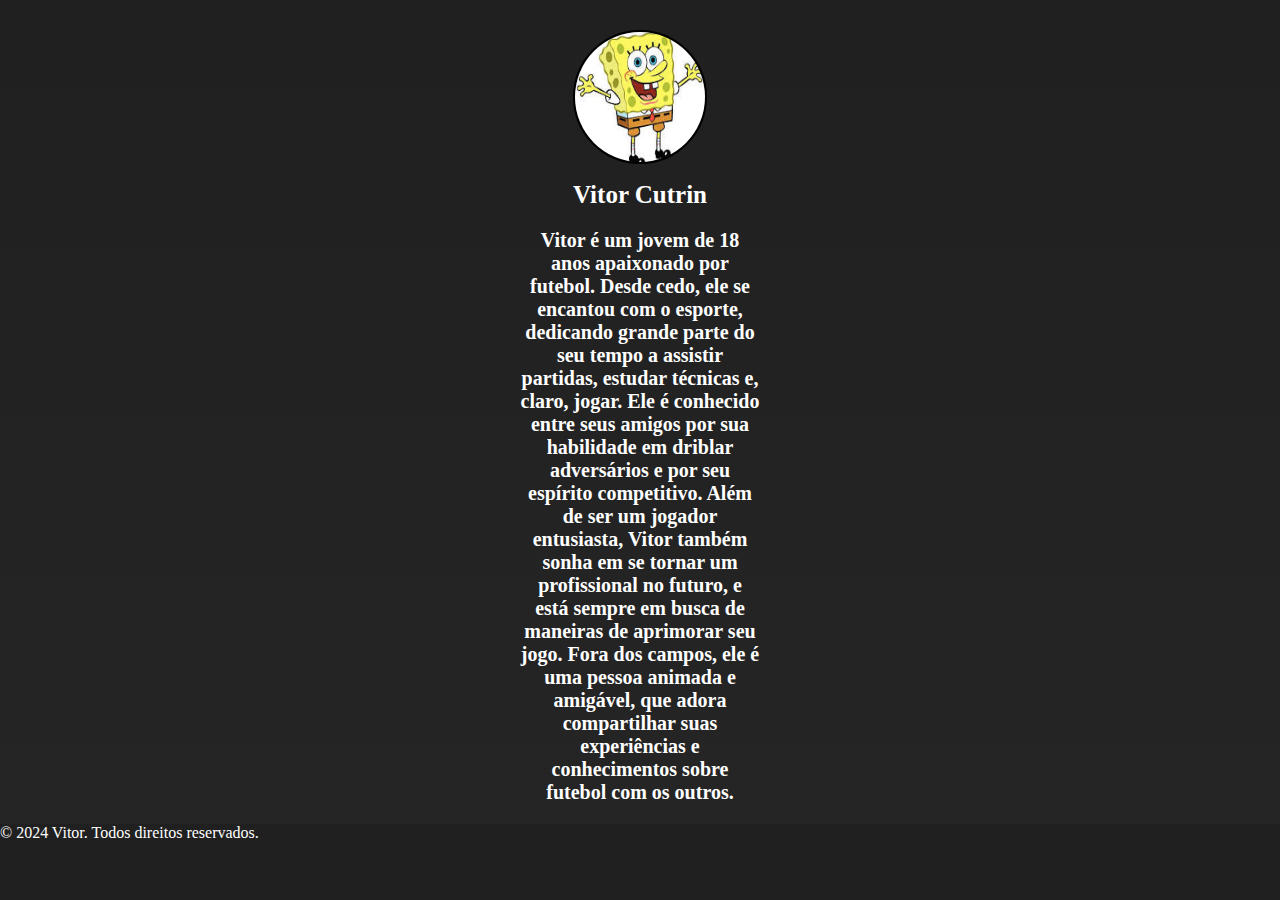
<file: Projetos/index.html>
<!DOCTYPE html><!-- versão do HTML -->
<html lang="pt-br"><!-- Lingua -->  
<head>
    <meta charset="UTF-8"><!-- caracteres -->
    <meta name="viewport" content="width=device-width, initial-scale=1.0"> <!-- ajustar o código para ficar responsivo -->
    <meta name="keywords" content="site pessoal, site sobre mim, Blog"><!-- palavra chave, ideal 3 kw -->
    <meta http-equiv="X-UA-Compatible" content="ie=edge"><!-- para redirecionar o navegador -->
    <meta name="description" content="Página criada para apresentar Vitor Cutrin"><!-- descrição da página -->
    <meta name="author" content="Vitor Cutrin"><!-- Autor -->
    <meta name="copyright" content="Direitos reservados a Vitor Cutrin"><!-- direitos autorais -->
    <!-- curso google SEO --> 

    <link rel="stylesheet" href="css/style.css ">
    <link rel="shortcut icon" href="Img/icon bob.png" type="image/x-icon">
    <title>Vitor Cutrin</title>
    
</head>
<body> 
    <header>
        <img src="Img/bob esponja.jfif" alt="Imagem do desenho animado Bob esponja, do personagem Bob esponja">
    </header>
    <section>
    <h1>
        Vitor Cutrin
    </h1>
    <h2>
        <p>Vitor é um jovem de 18 anos apaixonado por futebol. Desde cedo, ele se encantou com o esporte, dedicando grande parte do seu tempo a assistir partidas, estudar técnicas e, claro, jogar. Ele é conhecido entre seus amigos por sua habilidade em driblar adversários e por seu espírito competitivo. Além de ser um jogador entusiasta, Vitor também sonha em se tornar um profissional no futuro, e está sempre em busca de maneiras de aprimorar seu jogo. Fora dos campos, ele é uma pessoa animada e amigável, que adora compartilhar suas experiências e conhecimentos sobre futebol com os outros.</p>
    </h2>
    </section>
    <footer>&copy; 2024 Vitor. Todos direitos reservados.</footer>
</body>
</html>
</file>
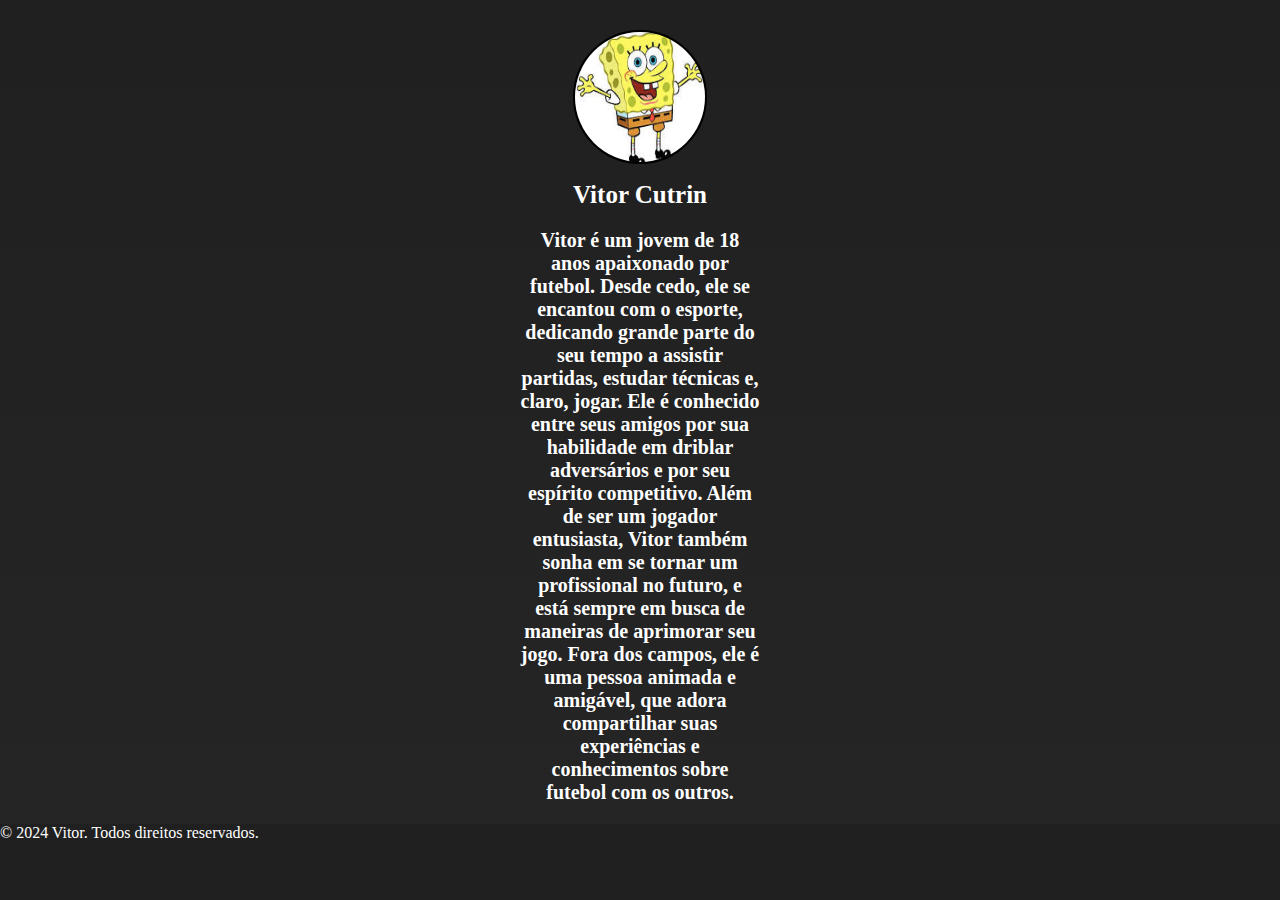
<file: Projetos/Projeto 1/index.html>
<!DOCTYPE html><!-- versão do HTML -->
<html lang="pt-br"><!-- Lingua -->  
<head>
    <meta charset="UTF-8"><!-- caracteres -->
    <meta name="viewport" content="width=device-width, initial-scale=1.0"> <!-- ajustar o código para ficar responsivo -->
    <meta name="description" content="Página criada para apresentar Vitor Cutrin"><!-- descrição da página -->
    <meta name="keywords" content="site pessoal, site sobre mim, Blog"><!-- palavra chave, ideal 3 kw -->
    <meta http-equiv="X-UA-Compatible" content="ie=edge"><!-- para redirecionar o navegador -->
    <meta name="author" content="Vitor Cutrin"><!-- Autor -->
    <meta name="copyright" content="Direitos reservados a Vitor Cutrin"><!-- direitos autorais -->
    <!-- curso google SEO --> 

    <link rel="stylesheet" href="css/style.css ">
    <link rel="shortcut icon" href="Img/icon bob.png" type="image/x-icon">
    <title>Vitor Cutrin</title>
    
</head>
<body> 
    <header>
        <img src="Img/bob esponja.jfif" alt="Imagem do desenho animado Bob esponja, do personagem Bob esponja">
    </header>
    <section>
    <h1>
        Vitor Cutrin
    </h1>
    <h2>
        <p>Vitor é um jovem de 18 anos apaixonado por futebol. Desde cedo, ele se encantou com o esporte, dedicando grande parte do seu tempo a assistir partidas, estudar técnicas e, claro, jogar. Ele é conhecido entre seus amigos por sua habilidade em driblar adversários e por seu espírito competitivo. Além de ser um jogador entusiasta, Vitor também sonha em se tornar um profissional no futuro, e está sempre em busca de maneiras de aprimorar seu jogo. Fora dos campos, ele é uma pessoa animada e amigável, que adora compartilhar suas experiências e conhecimentos sobre futebol com os outros.</p>
    </h2>
    </section>
    <footer>&copy; 2024 Vitor. Todos direitos reservados.</footer>
</body>
</html>
</file>
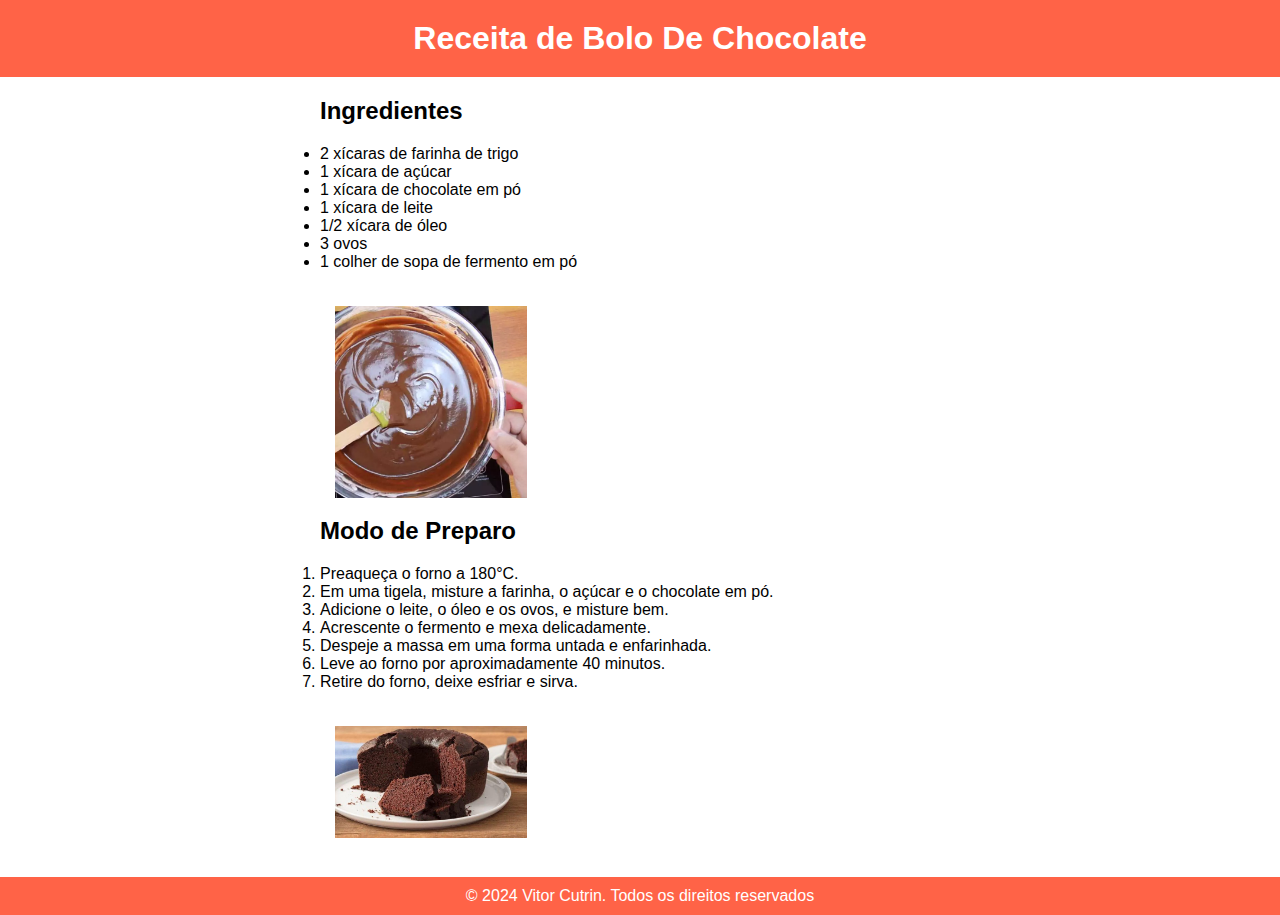
<file: Projetos/Projeto 3/index.html>
<!DOCTYPE html>
<html lang="pt-br">
<head>
    <meta charset="UTF-8">
    <meta name="viewport" content="width=device-width, initial-scale=1.0">
    <title>Página de receita</title>
    <link rel="shortcut icon" href="img/livroreceita-16.png" type="image/x-icon">
    <link rel="stylesheet" href="css/style.css">
    <meta name="description" content="Página de receitas culinarias">
    <meta name="keywords" content="receita, comida, culinaria">
    <meta http-equiv="X-UA-Compatible" content="ie=edge">
    <meta name="author" content="Vitor Cutrin">
    <meta name="robots" content="index,all">
</head>

<body>
    <header>
        <h1>Receita de Bolo De Chocolate</h1>
    </header>
    <section class="recipe" >
        <h2>Ingredientes</h2>
        <ul> <!-- TAG ul para lista com bolinha -->
            <li>2 xícaras de farinha de trigo</li>
            <li>1 xícara de açúcar</li>
            <li>1 xícara de chocolate em pó</li>
            <li>1 xícara de leite</li>
            <li>1/2 xícara de óleo</li>
            <li>3 ovos</li>
            <li>1 colher de sopa de fermento em pó</li>
        </ul>
        <img src="img/PreparoDoBolo.webp" alt="Imagem de uma tigela que contém a massa para o bolo">
        <h2>Modo de Preparo</h2>
    <ol><!-- TAG ol para lista com números -->
        <li>Preaqueça o forno a 180°C.</li>
        <li>Em uma tigela, misture a farinha, o açúcar e o chocolate em pó.</li>
        <li>Adicione o leite, o óleo e os ovos, e misture bem.</li>
        <li>Acrescente o fermento e mexa delicadamente.</li>
        <li>Despeje a massa em uma forma untada e enfarinhada.</li>
        <li>Leve ao forno por aproximadamente 40 minutos.</li>
        <li>Retire do forno, deixe esfriar e sirva.</li>
    </ol>
    <img src="img/bolodechocolate.jpg" alt="Imagem de um delicioso bolo de chocolate com duas fatias cortadas">
    </section>
    <footer>
       <p>&copy; 2024 Vitor Cutrin. Todos os direitos reservados</p>
    </footer>
</body>

</html>
</file>
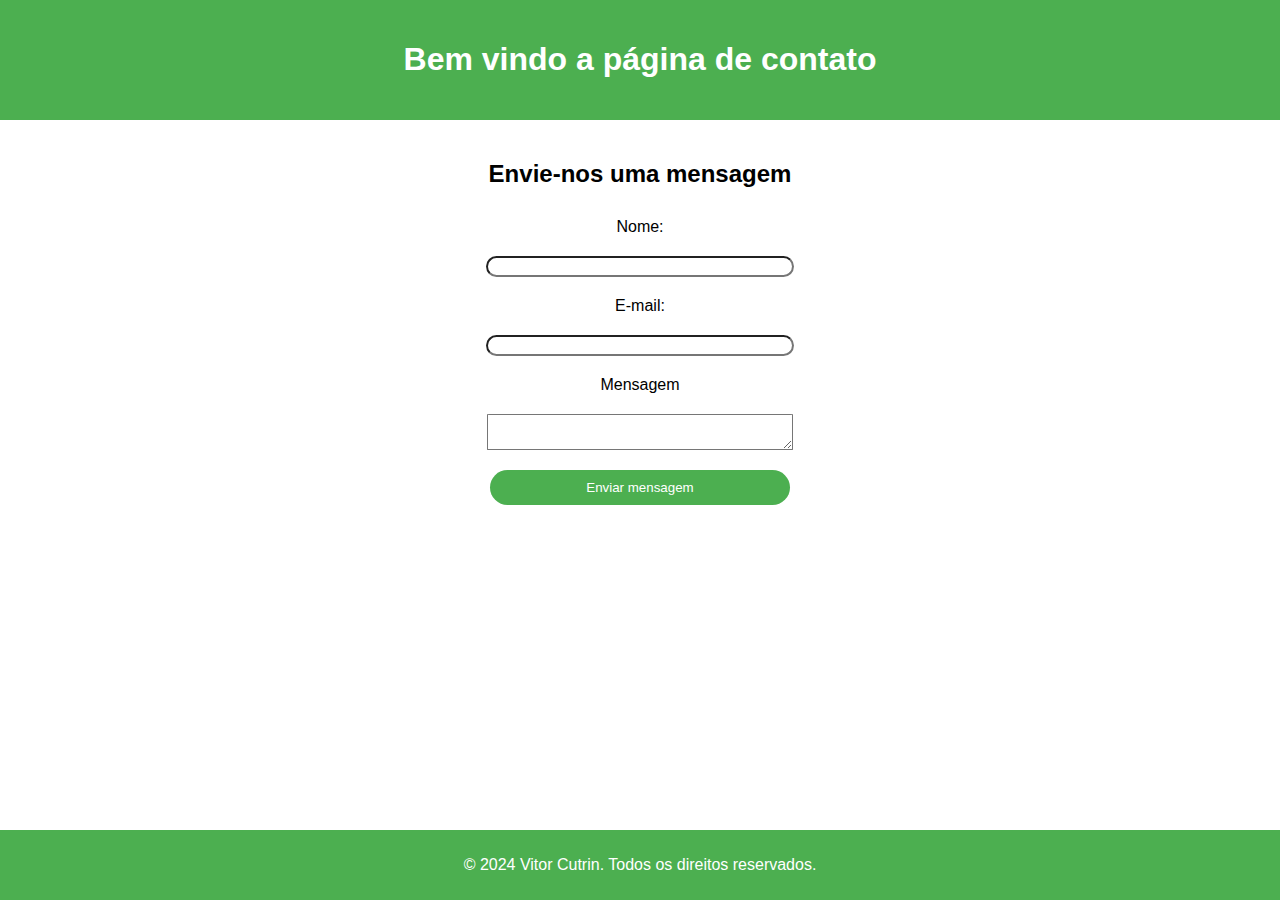
<file: Projetos/Projeto 4/index.html>
<!DOCTYPE html>
<html lang="pt-br">
<head>
    <meta charset="UTF-8">
    <meta name="viewport" content="width=device-width, initial-scale=1.0">
    <meta name="keywords" content="Contato, HTML, CSS">
    <meta http-equiv="X-UA-Compatible" content="ie=edge"><!-- para redirecionar o navegador -->
    <meta name="description" content="Página criada para formulario"><!-- descrição da página -->
    <meta name="author" content="Vitor Cutrin"><!-- Autor -->
    <meta name="copyright" content="Direitos reservados a Vitor Cutrin"><!-- direitos autorais -->
    <link rel="stylesheet" href="css/style.css">
    <title>Contato</title>
</head>
<body>
    <header>
        <h1>Bem vindo a página de contato</h1>
    </header>
    <section class="contact-form">
        <h2>Envie-nos uma mensagem</h2>
        <form action="index.html" method="get">
            <label for="name">Nome:</label>
            <input type="text" name="name" id="name">
            <label for="email">E-mail:</label>
            <input type="email" name="E-mail" id="e-mail">
            <label for="message">Mensagem</label>
            <textarea name="message" id="mensagem"></textarea>
            <button type="submit">Enviar mensagem</button>
        </form>
    </section>
    <footer>
        <p>&copy; 2024 Vitor Cutrin. Todos os direitos reservados.</p>
    </footer>
</body>
</html>
</file>
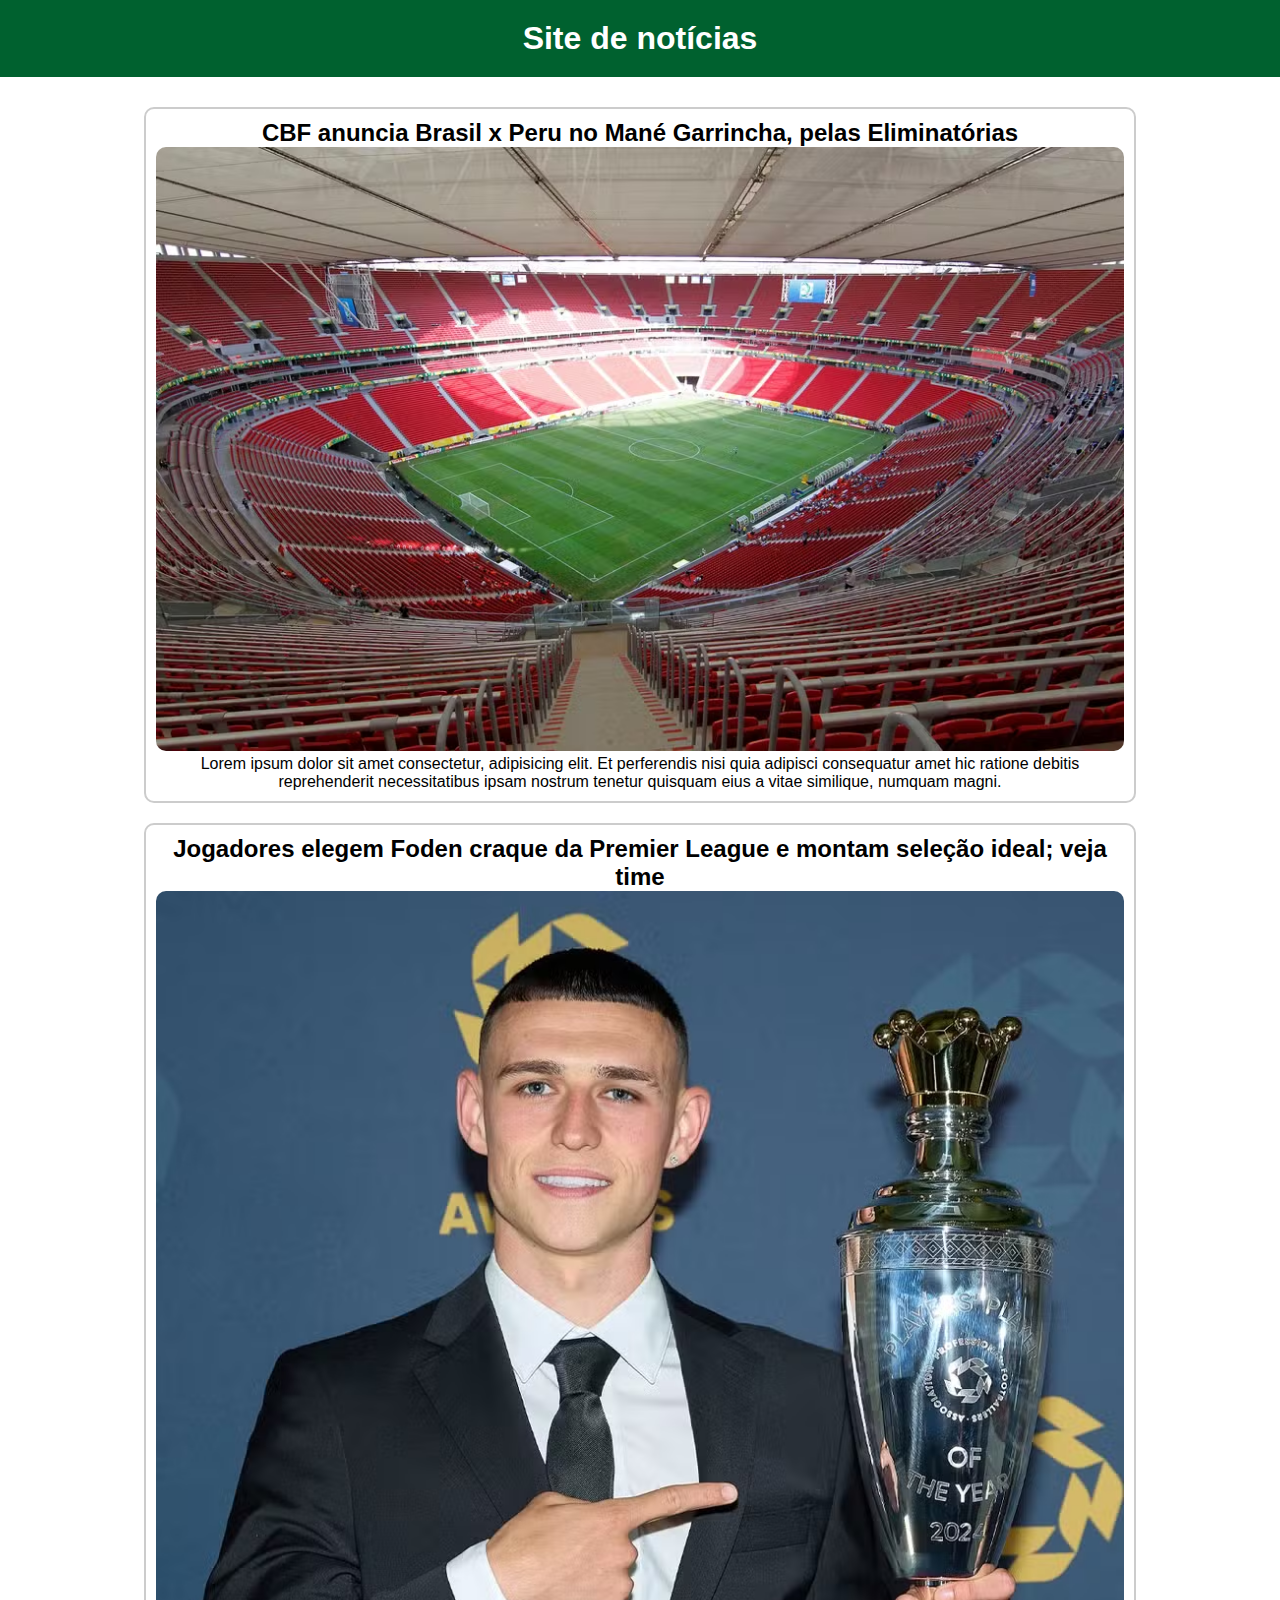
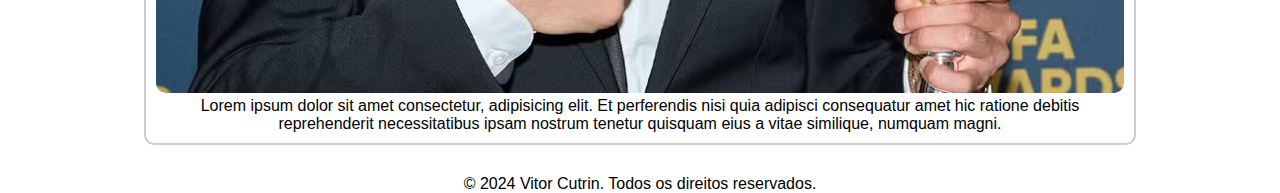
<file: Projetos/Projeto 5/index.html>
<!DOCTYPE html>
<html lang="pt-br">
<head>
    <meta charset="UTF-8">
    <meta name="viewport" content="width=device-width, initial-scale=1.0">
    <meta name="description" content="Página para mostrar notícias">
    <meta name="keywords" content="site de notícias, notícias, comunicação">
    <meta http-equiv="X-UA-Compatible" content="ie=edge">
    <meta name="author" content="Vitor Cutrin">
    <meta name="copyright" content="Direitos reservados a Vitor Cutrin">
    <link rel="stylesheet" href="css/style.css">
    <link rel="shortcut icon" href="img/notícia.png.png" type="image/x-icon">
    <title>Site de notícias</title>
</head>
<body>
    <header>
        <h1>Site de notícias</h1>
    </header>
    <section class="news">
        <article>
            <h2>CBF anuncia Brasil x Peru no Mané Garrincha, pelas Eliminatórias</h2>
            <img src="img/mane-garrincha.avif" alt="Imagem mostrando a arquibancada e campo do estadio de futebol Mané Garrincha">
            <p>Lorem ipsum dolor sit amet consectetur, adipisicing elit. Et perferendis nisi quia adipisci consequatur amet hic ratione debitis reprehenderit necessitatibus ipsam nostrum tenetur quisquam eius a vitae similique, numquam magni.</p>
        </article>
        <article>
            <h2>Jogadores elegem Foden craque da Premier League e montam seleção ideal; veja time</h2>
            <img src="img/foden.png" alt="Imagem mostrando o jogador Phill Foden levantando a taça de melhor jogador da premier league 23/24">
            <p>Lorem ipsum dolor sit amet consectetur, adipisicing elit. Et perferendis nisi quia adipisci consequatur amet hic ratione debitis reprehenderit necessitatibus ipsam nostrum tenetur quisquam eius a vitae similique, numquam magni.</p>
        </article>
    </section>
    <footer>
        <p>&copy; 2024 Vitor Cutrin. Todos os direitos reservados.</p>
    </footer>
</body>
</html>
</file>
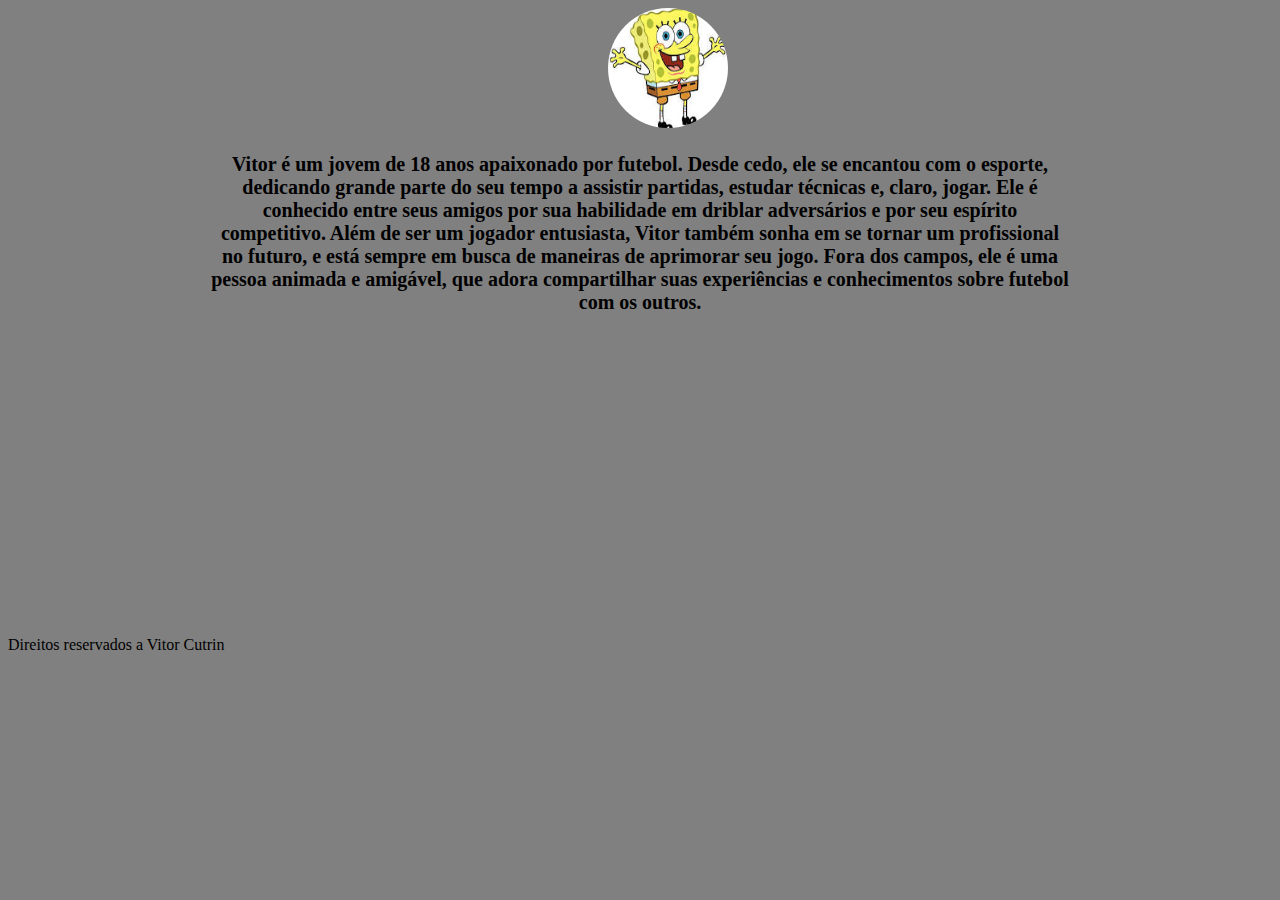
<file: Projetos/Revisão HTML/index.html>
<!DOCTYPE html><!-- versão do HTML -->
<html lang="pt-br"><!-- Lingua -->  
<head>
    <meta charset="UTF-8"><!-- caracteres -->
    <meta name="viewport" content="width=device-width, initial-scale=1.0"> <!-- ajustar o código para ficar responsivo -->
    <!-- <meta name="author" content="Vitor">
    <meta name="description" content="site de bolo">
    <meta name="keywords" content="bolos, oficina do bolo, confeitaria">
    <meta name="copyright" content="Direitos reservados a Oficina do bolo">
    <meta http-equiv="refresh" content="0; url=http://example.co"> -->
    <title>Document</title>
    <link rel="stylesheet" href="style.css">
</head>
<body>
    <header>
        <img src="Img/bob esponja.jfif" alt="Bob esponja">
    </header>

    <h1>
    <p>Vitor é um jovem de 18 anos apaixonado por futebol. Desde cedo, ele se encantou com o esporte, dedicando grande parte do seu tempo a assistir partidas, estudar técnicas e, claro, jogar. Ele é conhecido entre seus amigos por sua habilidade em driblar adversários e por seu espírito competitivo. Além de ser um jogador entusiasta, Vitor também sonha em se tornar um profissional no futuro, e está sempre em busca de maneiras de aprimorar seu jogo. Fora dos campos, ele é uma pessoa animada e amigável, que adora compartilhar suas experiências e conhecimentos sobre futebol com os outros.</p>
    </h1>
    
    <footer>Direitos reservados a Vitor Cutrin</footer>

</body>
</html>
</file>
<file: Projetos/css/style.css>
body{
   background: linear-gradient(rgb(32, 32, 32), #252525);
   margin: 0;
   padding: 0;
   text-align: center;
}

img{
   width: 130px;
   height: 130px;
   margin-left: auto;
   margin-right: auto;
   display: block;
   margin-top: 30px;
   border-radius: 50%;
   border: 2px solid black;
}

h1{
   color: white;
   text-align: center;
   font-size: 25px;
}

h2{
   padding: 0 320px;
}

p{
   color: white;
   text-align: center;
   font-size: 20px;
   padding: 0 200px;
   flex-direction: column;
}

footer{
   color: white;
   position: absolute ;
}
</file>
<file: Projetos/Projeto 1/css/style.css>
body{
   background: linear-gradient(rgb(32, 32, 32), #252525);
   margin: 0;
   padding: 0;
   text-align: center;
}

img{
   width: 130px;
   height: 130px;
   margin-left: auto;
   margin-right: auto;
   display: block;
   margin-top: 30px;
   border-radius: 50%;
   border: 2px solid black;
}

h1{
   color: white;
   text-align: center;
   font-size: 25px;
}

h2{
   padding: 0 320px;
}

p{
   color: white;
   text-align: center;
   font-size: 20px;
   padding: 0 200px;
   flex-direction: column;
}

footer{
   color: white;
   position: absolute ;
}
</file>
<file: Projetos/Revisão HTML/style.css>
body{
   background-color: gray;
}

img{
   width: 120px;
   height: 120px;
   stroke: black;
   border-radius: 100px;
   margin-left: 600px;
}

p{
   font-size: 20px;
   text-align: center;
   margin-left: 200px;
   margin-right: 200px;
}

footer{
   padding-top: 300px;
}
</file>
<file: Projetos/Projeto 3/css/style.css>
/* reset css */
*{
    margin: 0;
    padding: 0;
}

body{
    font-family: Arial, Helvetica, sans-serif;
    margin: 0;
    padding: 0;
    text-align: center;
}

header{
    background-color: #FF6347;
    color: white;
    padding: 20px 0;
}

img{
    width: 30%;
    height: auto;
    padding: 15px;

}

.recipe{
    padding: 20px;
    text-align: left;
    margin: 0 auto;
    width: 50%;
}

ul,ol{
    margin: 20px 0;
}

footer{
    background-color: #FF6347;
    color: white;
    padding: 10px 0;
    position: relative;
    bottom: 0;
    width: 100%;
}
</file>
<file: Projetos/Projeto 4/css/style.css>
/*RESET CSS*/
body{
    font-family: Arial, Helvetica, sans-serif;
    margin: 0;
    padding: 0;
    text-align: center;
}

header{
    color: white;
    background-color: #4caf50;
    padding: 20px 0;
}

.contact-form{
    padding: 20px;
}

form{
    display: flex;
    flex-direction: column;
    align-items: center;
}

label,input,textarea,button{
    margin: 10px 0;
    width: 300px;
    border-radius: 20px;
}

#mensagem{
    border-radius: 1%;
}

button{
    background-color: #4caf50;
    color: white;
    border: none;
    padding: 10px;
    cursor: pointer;
}

button:hover{
    background-color: #45a049;
}

footer{
    background-color: #4caf50;
    color: white;
    padding: 10px 0;
    position: absolute;
    bottom: 0;
    width: 100%;
}
</file>
<file: Projetos/Projeto 5/css/style.css>
/* RESET CSS */
*{
    margin: 0;
    padding: 0;
    box-sizing: border-box;
}

body{
    font-family: Arial, Helvetica, sans-serif;
    margin: 0;
    padding: 0;
    text-align: center;
}

header{
    background-color: #00612f;
    color: white;
    padding: 20px 0;
    /* border-radius: 15px; */
}

.news{
    display: flex;
    flex-direction: column;
    align-items: center;
    padding: 20px;
}

article{
    border: 2px solid #ccc;
    border-radius: 10px;
    margin: 10px;
    padding: 10px;
    width: 80%;
}

img{
    width: 100%;
    height: auto;
    border-radius: 10px;
}
</file>
